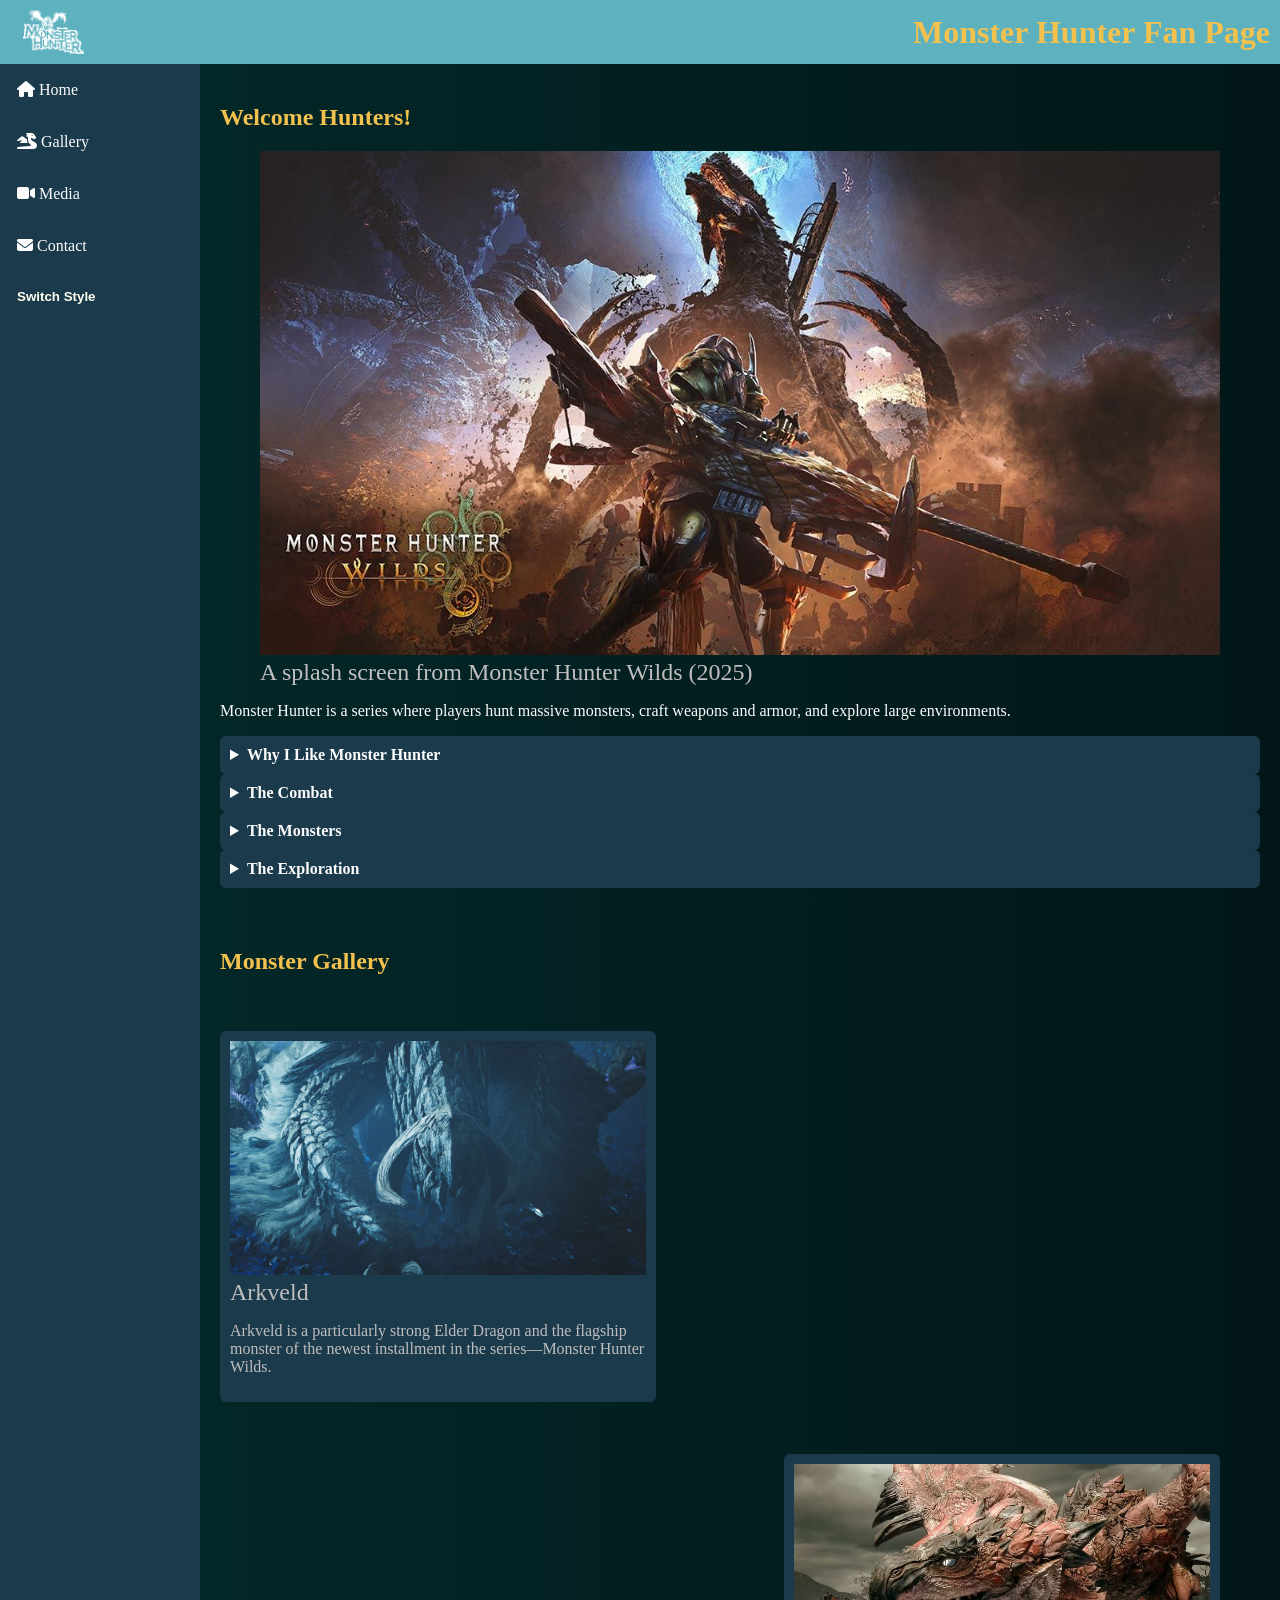
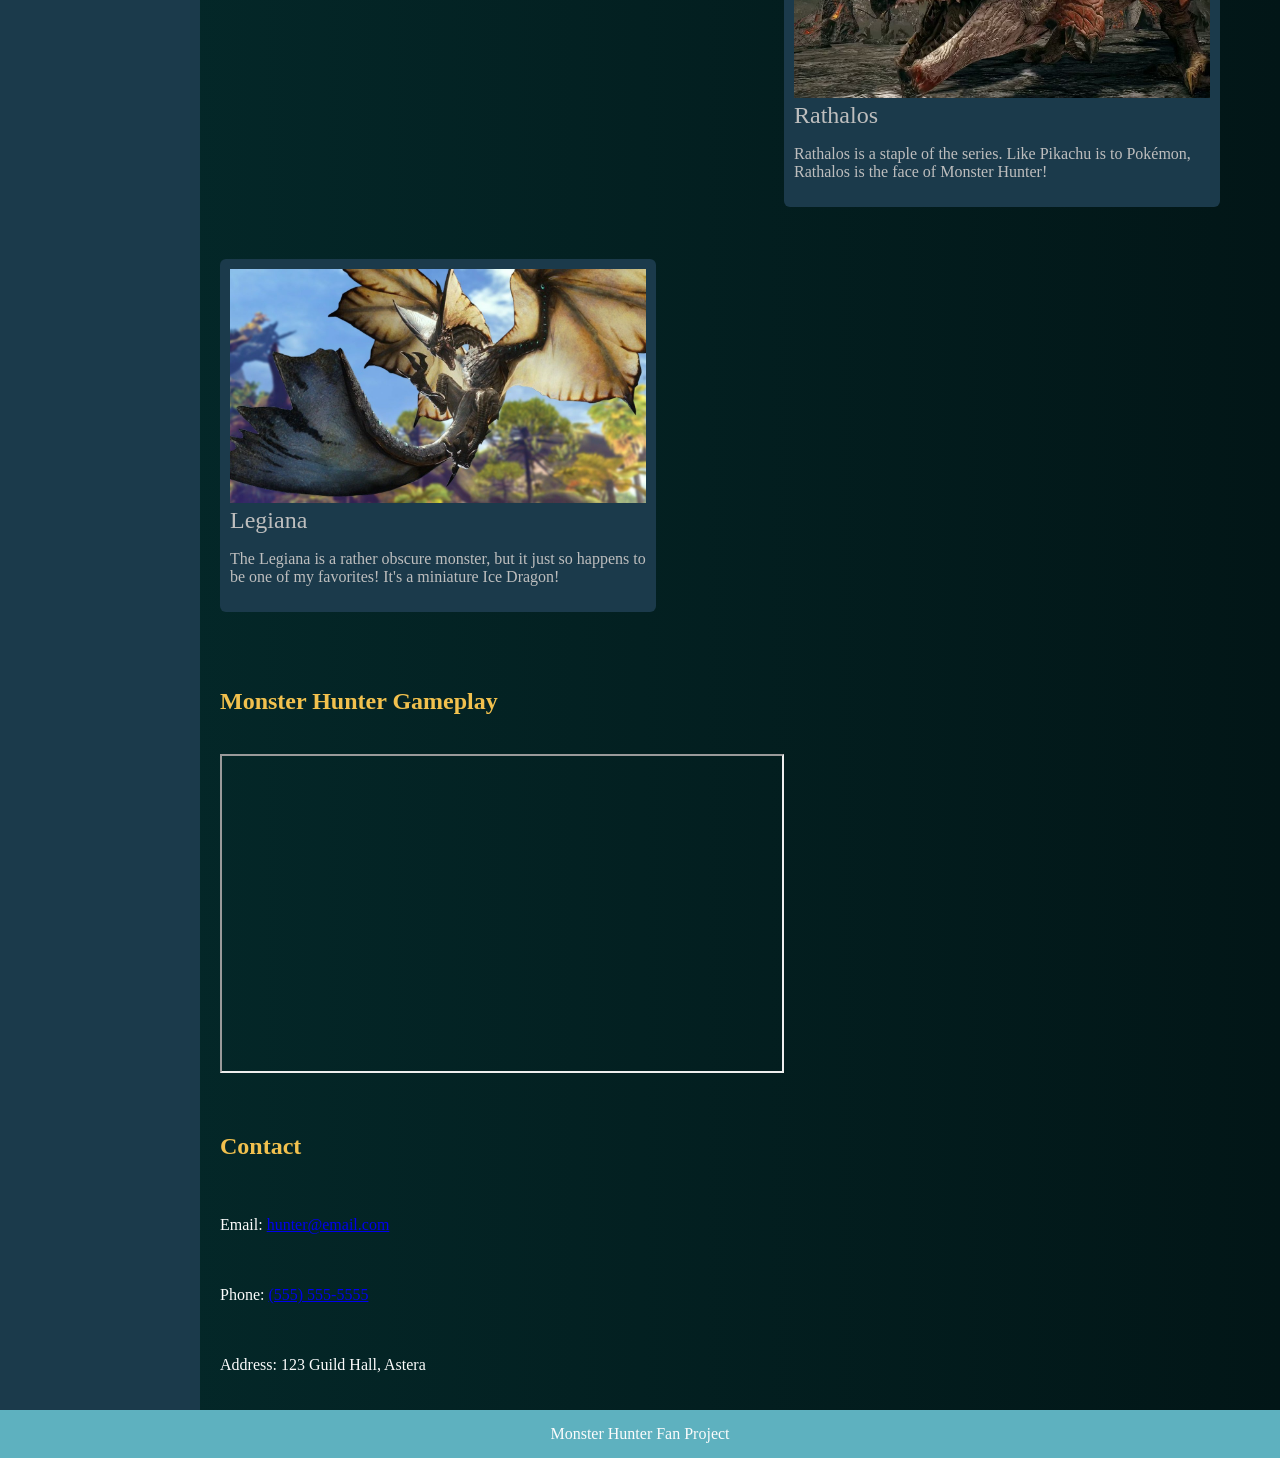
<file: index.html>
<!DOCTYPE html>
<html lang="en">

<head>
    <meta charset="UTF-8">
    <meta name="viewport" content="width=device-width, initial-scale=1.0">
    <title>Monster Hunter Fan Page</title>

    <link rel="stylesheet" href="../css/styles.css">
    <link rel="stylesheet" href="https://cdnjs.cloudflare.com/ajax/libs/font-awesome/6.5.0/css/all.min.css">
    <script src="../js/main.js"></script>
</head>

<body>
    <header>
        <img src="/img/mhTitle.png" alt="Monster Hunter Title" id="header-logo">
        <h1>Monster Hunter Fan Page</h1>
    </header>

    <aside>
        <nav>
            <a href="#Home"><i class="fa-solid fa-house"></i> Home</a>
            <a href="#Gallery"><i class="fa-solid fa-dragon"></i> Gallery</a>
            <a href="#Media"><i class="fa-solid fa-video"></i> Media</a>
            <a href="#Contact"><i class="fa-solid fa-envelope"></i> Contact</a>
            <button id="style-switch">Switch Style</button>
        </nav>
    </aside>

    <main>
        <section id="Home">
            <article>
                <h2>Welcome Hunters!</h2>

                <figure>
                    <img src="../img/mainGog.jpg" alt="Monster Hunter Splash Screen">
                    <figcaption>A splash screen from Monster Hunter Wilds (2025)</figcaption>
                </figure>

                <p>
                    Monster Hunter is a series where players hunt massive monsters, craft weapons and armor,
                    and explore large environments.
                </p>

                <details>
                    <summary>Why I Like Monster Hunter</summary>
                    <p>
                        The combat is deep, every weapon feels unique, and the monster designs are incredible.
                    </p>
                </details>

                <details>
                    <summary>The Combat</summary>
                    <p>
                        The combat is the mian draw of Monster Hunter. There are 14 unique weapon types, each with a
                        VASTLY different play styles. Each also has individual strengths and weaknesses. I'm particular
                        to the charge blade myslef.
                    </p>
                </details>

                <details>
                    <summary>The Monsters</summary>
                    <p>
                        In a game called Monster Hunter, as you can imagine, the monsters are fantastic. Not only do
                        they have a variety of visual designs, but each monster behaves, fights, and reacts, in unique
                        ways. Each monster feels like a true and genuine monster.
                    </p>
                </details>

                <details>
                    <summary>The Exploration</summary>
                    <p>
                        The world these monsters live in is fantastic. Finding the monsters is half the fun as you get
                        to explore a variety of genuinely beautiful environments. Deserts, Forests, Volcanos, Coral
                        Forests, and all sorts of varied worlds to explore.
                    </p>
                </details>
            </article>
        </section>

        <section id="Gallery">
            <h2>Monster Gallery</h2>

            <figure>
                <img src="../img/Arkveld.jpg" alt="Arkveld">
                <figcaption>Arkveld</figcaption>
                <p>
                    Arkveld is a particularly strong Elder Dragon and the flagship monster of the newest
                    installment in the series—Monster Hunter Wilds.
                </p>
            </figure>

            <figure>
                <img src="../img/rath.avif" alt="Rathalos">
                <figcaption>Rathalos</figcaption>
                <p>
                    Rathalos is a staple of the series. Like Pikachu is to Pokémon, Rathalos is the face
                    of Monster Hunter!
                </p>
            </figure>

            <figure>
                <img src="../img/legiana.jpg" alt="Legiana">
                <figcaption>Legiana</figcaption>
                <p>
                    The Legiana is a rather obscure monster, but it just so happens to be one of my favorites! It's a
                    miniature Ice Dragon!
                </p>
            </figure>
        </section>

        <section id="Media">
            <h2>Monster Hunter Gameplay</h2>

            <iframe width="560" height="315" src="https://www.youtube.com/embed/Yt1XwUaqtQM"
                title="Monster Hunter Gameplay Video"
                allow="accelerometer; autoplay; clipboard-write; encrypted-media; gyroscope; picture-in-picture"
                referrerpolicy="strict-origin-when-cross-origin" allowfullscreen>
            </iframe>
        </section>

        <section id="Contact">
            <h2>Contact</h2>
            <p>Email: <a href="mailto:hunter@email.com">hunter@email.com</a></p>
            <p>Phone: <a href="tel:5555555555">(555) 555-5555</a></p>
            <p>Address: 123 Guild Hall, Astera</p>
        </section>
    </main>

    <footer>
        <p>Monster Hunter Fan Project</p>
    </footer>
</body>

</html>
</file>
<file: css/styles.css>
body {
    background-color: #042A2B;
    color: #FCFCFC;
    margin: 0;
    display: grid;
    grid-template-columns: 200px 1fr;
    grid-template-rows: 4rem auto 3rem;
    grid-template-areas: "header header" "aside main" "footer footer";
    height: 100vh;
    background: linear-gradient(to right, #042A2B, #021617);
    animation: fadeIn 1s ease-in;
}

@keyframes fadeIn {
    from {
        opacity: 0;
    }

    to {
        opacity: 1;
    }
}

header {
    grid-area: header;
    background-color: #5EB1BF;
    padding: 10px;
    display: flex;
    flex-direction: row;
    align-items: center;
    justify-content: space-between;
}

aside {
    grid-area: aside;
    background-color: #1B3A4B;
}

main {
    grid-area: main;
    padding: 20px;
    display: flex;
    flex-direction: column;
    gap: 40px;
}

figure {
    color: #bebebe;
}

footer {
    grid-area: footer;
    background-color: #5EB1BF;
    display: flex;
    justify-content: center;
    align-items: center;
}

nav {
    display: flex;
    flex-direction: column;
}

nav a, nav button {
    padding: 12px;
    margin: 5px;
    text-decoration: none;
    color: #FCFCFC;
    background-color: #1B3A4B;
    border-radius: 4px;
    transition: all 0.2s;
    border: none;
}

nav button
{
    text-align: left;
    font-weight: bolder;
    color: ivory;
}

nav a:hover, nav button:hover {
    background-color: #5EB1BF;
    transform: translateX(5px);
}

h1,
h2 {
    color: #F2C14E;
}

details {
    background-color: #1B3A4B;
    padding: 10px;
    border-radius: 6px;
}

summary {
    cursor: pointer;
    font-weight: bold;
}

section {
    display: flex;
    flex-direction: column;
    gap: 20px;
}

#Gallery {
    display: flex;
    flex-wrap: wrap;
    gap: 20px;
}

#Gallery figure {
    width: 40%;
    background-color: #1B3A4B;
    padding: 10px;
    border-radius: 6px;
    margin-left: 0px;
    align-self: flex-end;
    transition: transform 0.3s, box-shadow 0.3s;
}

#Gallery figure:hover {
    transform: translateY(-6px);
    box-shadow: 0 12px 20px rgba(0, 0, 0, 0.6);
}

#Gallery figure:nth-child(even) {
    align-self: flex-start;
}

figcaption {
    font-size: x-large;
}

figure img {
    max-width: 100%;
    height: auto;
}

#header-logo {
    margin-left: 1%;
    height: 100%;
}

#main-image {
    border: solid #FCFCFC 2px;
    max-width: 100%;
}

@media (max-width: 900px) {
    body {
        grid-template-columns: 1fr;
        grid-template-rows: auto auto auto auto;
        grid-template-areas: "header" "aside" "main" "footer";
    }

    aside {
        display: flex;
        justify-content: center;
    }

    nav {
        flex-direction: row;
        flex-wrap: wrap;
        justify-content: center;
    }

    #Gallery {
        flex-direction: column;
        align-items: center;
    }

    #Gallery figure {
        width: 90%;
    }
}
</file>
